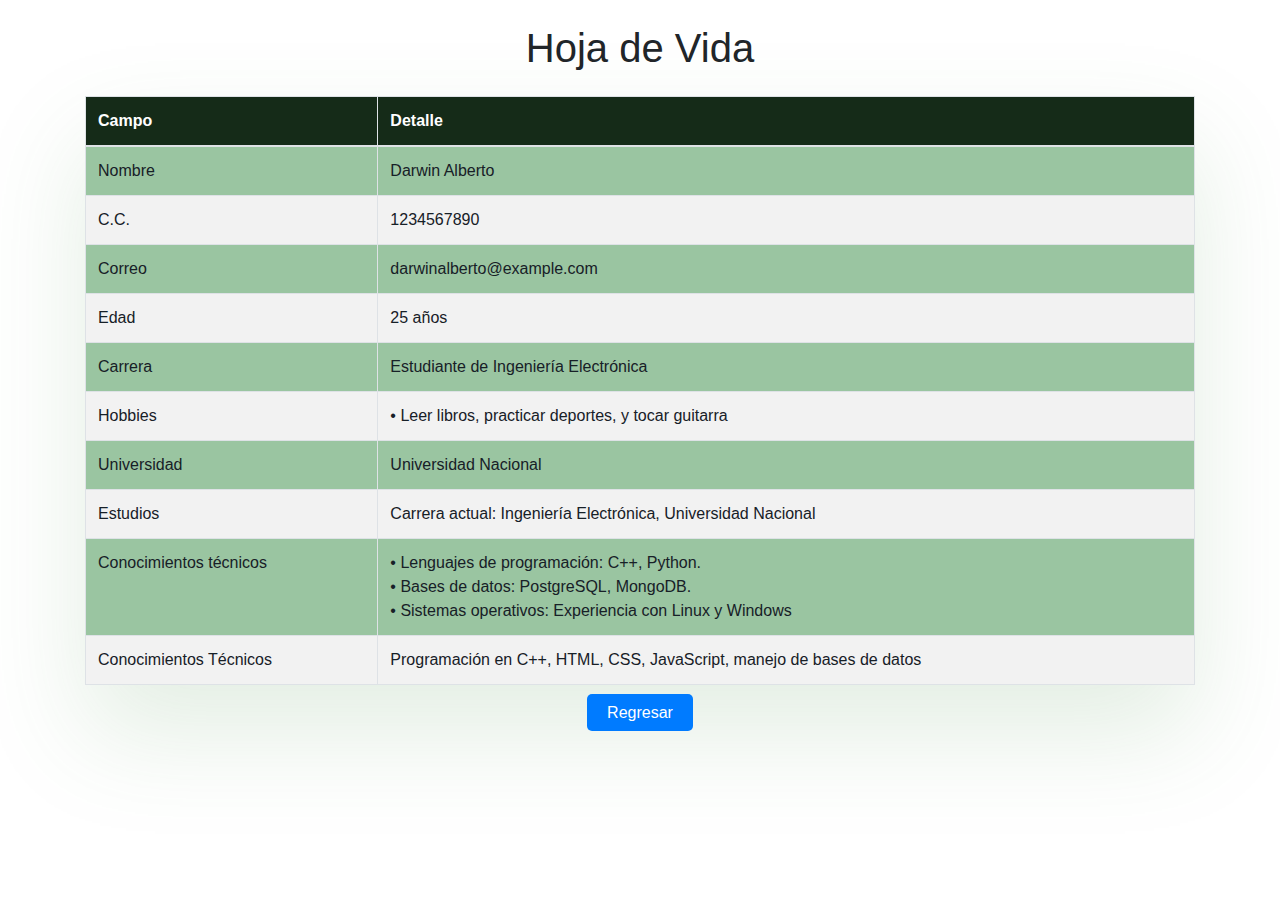
<file: Darwin.html>
<!DOCTYPE html>
<html lang="es">
<head>
    <meta charset="UTF-8">
    <meta http-equiv="X-UA-Compatible" content="IE=edge">
    <meta name="viewport" content="width=device-width, initial-scale=1.0">
    <title>Hoja de Vida</title>
    <!-- Enlace de Bootstrap CSS -->
    <link href="https://stackpath.bootstrapcdn.com/bootstrap/4.5.2/css/bootstrap.min.css" rel="stylesheet">
    <style>
        body{
            background-image: url('https://cdn.pixabay.com/photo/2024/05/05/07/41/lizard-8740424_1280.jpg');
            background-size: cover;
            background-position: center;
            padding-bottom: 100px;
        }
        .table{
            background-color: #9ac5a1;
            color: #172027;
        }
        .table-custom {
            margin-top: 20px;
            border: 1px solid #ddd;
            box-shadow: rgba(64, 139, 70, 0.15) 0px 48px 100px 0px;
        }
        .table-custom thead {
            background-color: #152b18;
            color: white;
        }
        .table-custom tbody tr:nth-child(even) {
            background-color: #f2f2f2;
        }
        .table-custom th, .table-custom td {
            padding: 12px;
            text-align: left;
        }
        .btn-back {
            margin-top: 20px;
            background-color: #007bff;
            color: white;
            border: none;
            padding: 10px 20px;
            border-radius: 5px;
            cursor: pointer;
            text-decoration: none;
        }
        .btn-back:hover {
            background-color: #b9b9b9;
        }
    </style>
</head>
<body>

    <div class="container">
        <h1 class="text-center my-4">Hoja de Vida</h1>
        
        <!-- Tabla con información personal -->
        <table class="table table-bordered table-custom">
            <thead>
                <tr>
                    <th>Campo</th>
                    <th>Detalle</th>
                </tr>
            </thead>
            <tbody>
                <tr>
                    <td>Nombre</td>
                    <td>Darwin Alberto</td>
                </tr>
                <tr>
                    <td>C.C.</td>
                    <td>1234567890</td>
                </tr>
                <tr>
                    <td>Correo</td>
                    <td>darwinalberto@example.com</td>
                </tr>
                <tr>
                    <td>Edad</td>
                    <td>25 años</td>
                </tr>
                <tr>
                    <td>Carrera</td>
                    <td>Estudiante de Ingeniería Electrónica</td>
                </tr>
                <tr>
                    <td>Hobbies</td>
                    <td>• Leer libros, practicar deportes, y tocar guitarra</td>
                </tr>
                <tr>
                    <td>Universidad</td>
                    <td>Universidad Nacional</td>
                </tr>
                <tr>
                    <td>Estudios</td>
                    <td>Carrera actual: Ingeniería Electrónica, Universidad Nacional<br></td>
                </tr>
                <tr>
                    <td>Conocimientos técnicos</td>
                    <td>• Lenguajes de programación: C++, Python.<br>
                        • Bases de datos: PostgreSQL, MongoDB.<br>
                        • Sistemas operativos: Experiencia con Linux y Windows<br>
                    </td>
                </tr>
                <tr>
                    <td>Conocimientos Técnicos</td>
                    <td>Programación en C++, HTML, CSS, JavaScript, manejo de bases de datos</td>
                </tr>
            </tbody>
        </table>

        <!-- Botón para regresar -->
        <div class="text-center">
            <a href="/index.html#section-group" class="btn-back">Regresar</a>
        </div>
    </div>

    <!-- Enlace de Bootstrap JS y dependencias -->
    <script src="https://code.jquery.com/jquery-3.5.1.slim.min.js"></script>
    <script src="https://cdn.jsdelivr.net/npm/@popperjs/core@2.9.3/dist/umd/popper.min.js"></script>
    <script src="https://stackpath.bootstrapcdn.com/bootstrap/4.5.2/js/bootstrap.min.js"></script>
</body>
</html>
</file>
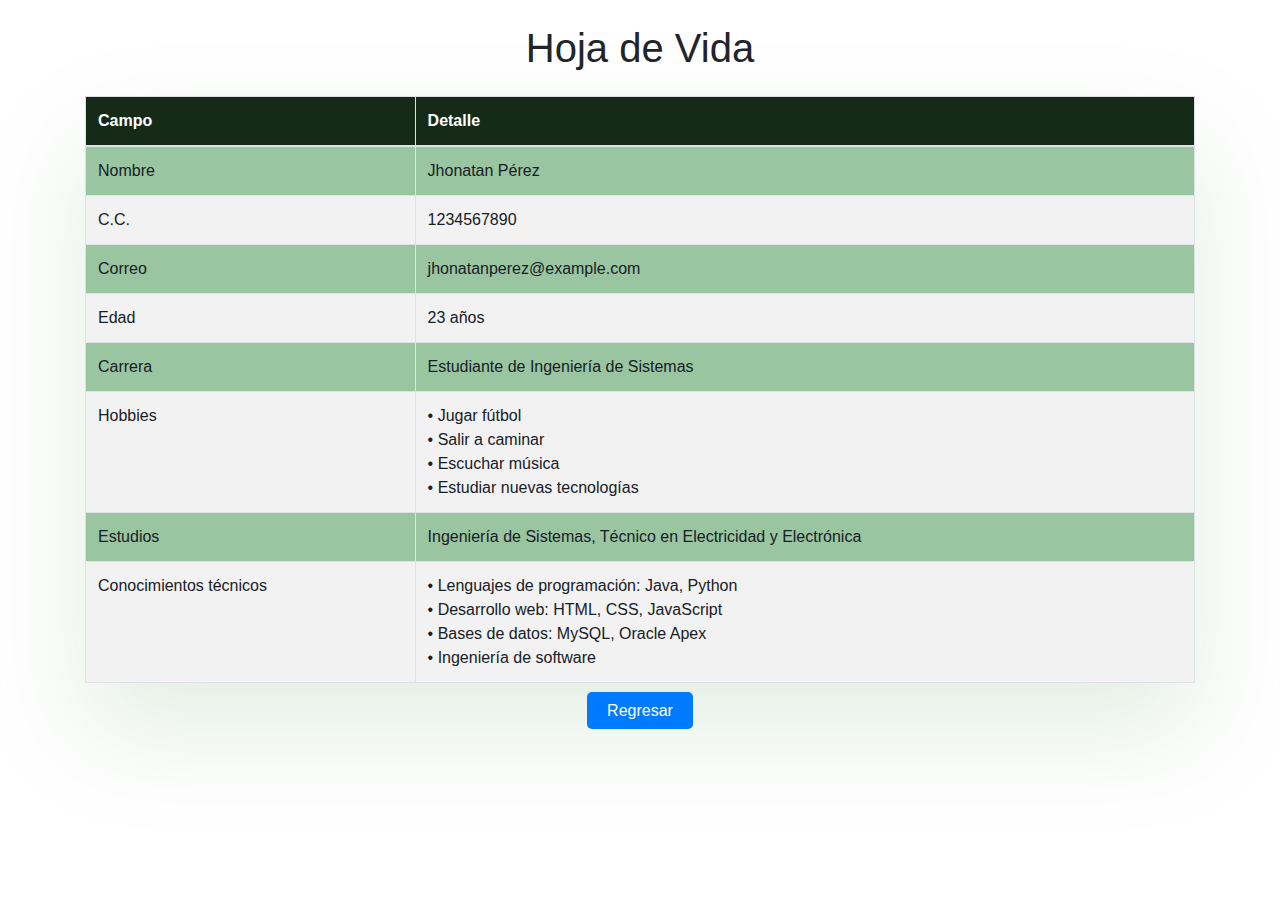
<file: jhonatan.html>
<!DOCTYPE html>
<html lang="es">
<head>
    <meta charset="UTF-8">
    <meta http-equiv="X-UA-Compatible" content="IE=edge">
    <meta name="viewport" content="width=device-width, initial-scale=1.0">
    <title>Hoja de Vida</title>
    <!-- Enlace de Bootstrap CSS -->
    <link href="https://stackpath.bootstrapcdn.com/bootstrap/4.5.2/css/bootstrap.min.css" rel="stylesheet">
    <style>
        body{
            background-image: url('https://cdn.pixabay.com/photo/2024/05/05/07/41/lizard-8740424_1280.jpg');
            background-size: cover;
            background-position: center;
            padding-bottom: 100px;
        }
        .table{
            background-color: #9ac5a1;
            color: #172027;
        }
        .table-custom {
            margin-top: 20px;
            border: 1px solid #ddd;
            box-shadow: rgba(64, 139, 70, 0.15) 0px 48px 100px 0px;
        }
        .table-custom thead {
            background-color: #152b18;
            color: white;
        }
        .table-custom tbody tr:nth-child(even) {
            background-color: #f2f2f2;
        }
        .table-custom th, .table-custom td {
            padding: 12px;
            text-align: left;
        }
        .btn-back {
            margin-top: 20px;
            background-color: #007bff;
            color: white;
            border: none;
            padding: 10px 20px;
            border-radius: 5px;
            cursor: pointer;
            text-decoration: none;
        }
        .btn-back:hover {
            background-color: #b9b9b9;
        }
    </style>
</head>
<body>

    <div class="container">
        <h1 class="text-center my-4">Hoja de Vida</h1>
        
        <!-- Tabla con información personal -->
        <table class="table table-bordered table-custom">
            <thead>
                <tr>
                    <th>Campo</th>
                    <th>Detalle</th>
                </tr>
            </thead>
            <tbody>
                <tr>
                    <td>Nombre</td>
                    <td>Jhonatan Pérez</td>
                </tr>
                <tr>
                    <td>C.C.</td>
                    <td>1234567890</td>
                </tr>
                <tr>
                    <td>Correo</td>
                    <td>jhonatanperez@example.com</td>
                </tr>
                <tr>
                    <td>Edad</td>
                    <td>23 años</td>
                </tr>
                <tr>
                    <td>Carrera</td>
                    <td>Estudiante de Ingeniería de Sistemas</td>
                </tr>
                <tr>
                    <td>Hobbies</td>
                    <td>• Jugar fútbol<br>
                        • Salir a caminar<br>
                        • Escuchar música<br>
                        • Estudiar nuevas tecnologías<br>
                    </td>
                </tr>
                <tr>
                    <td>Estudios</td>
                    <td>Ingeniería de Sistemas, Técnico en Electricidad y Electrónica<br>
                    </td>
                </tr>
                <tr>
                    <td>Conocimientos técnicos</td>
                    <td>• Lenguajes de programación: Java, Python<br>
                        • Desarrollo web: HTML, CSS, JavaScript<br>
                        • Bases de datos: MySQL, Oracle Apex<br>
                        • Ingeniería de software<br>
                    </td>
                </tr>
            </tbody>
        </table>

        <!-- Botón para regresar -->
        <div class="text-center">
            <a href="/index.html#section-group" class="btn-back">Regresar</a>
        </div>
    </div>

    <!-- Enlace de Bootstrap JS y dependencias -->
    <script src="https://code.jquery.com/jquery-3.5.1.slim.min.js"></script>
    <script src="https://cdn.jsdelivr.net/npm/@popperjs/core@2.9.3/dist/umd/popper.min.js"></script>
    <script src="https://stackpath.bootstrapcdn.com/bootstrap/4.5.2/js/bootstrap.min.js"></script>
</body>
</html>
</file>
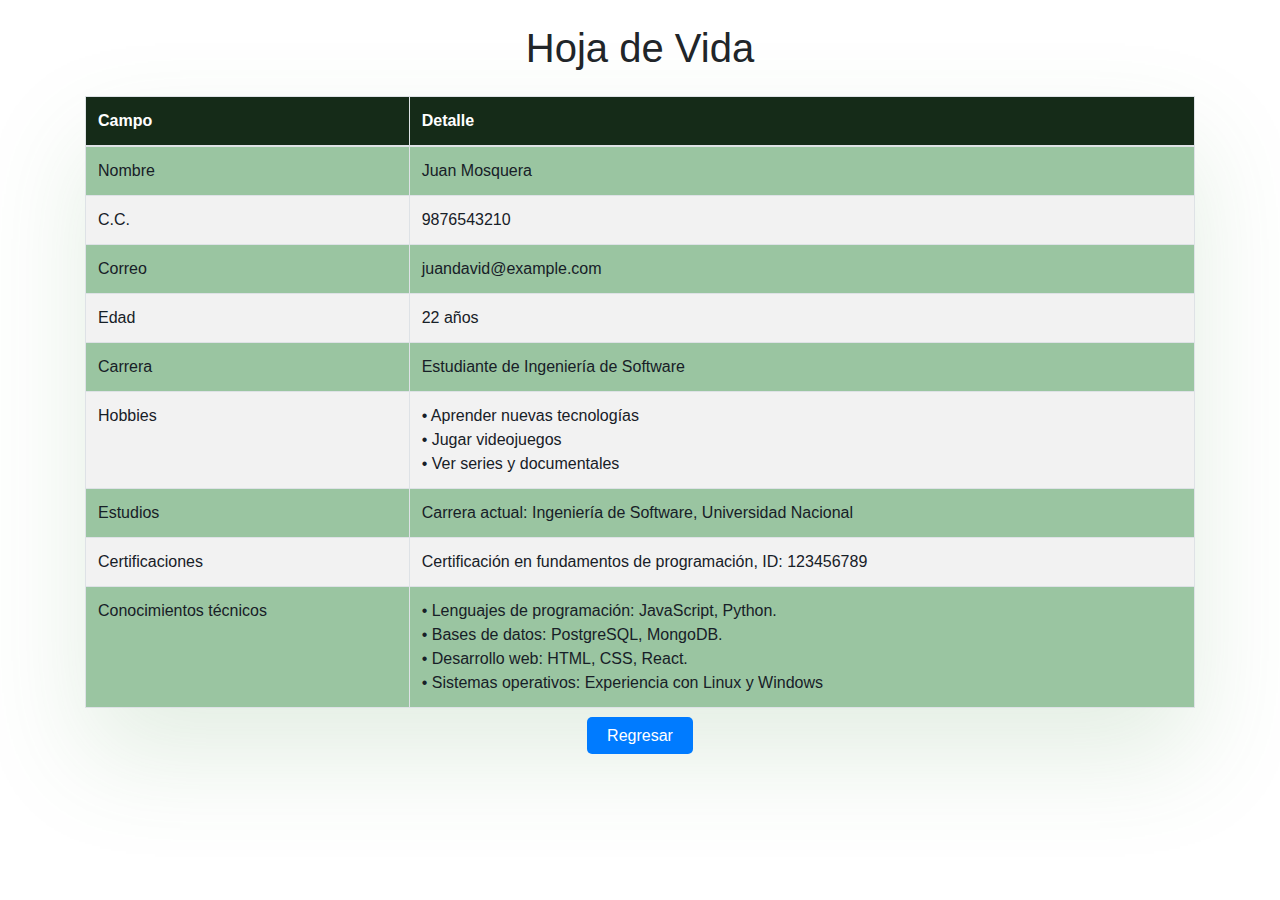
<file: juan.html>
<!DOCTYPE html>
<html lang="es">
<head>
    <meta charset="UTF-8">
    <meta http-equiv="X-UA-Compatible" content="IE=edge">
    <meta name="viewport" content="width=device-width, initial-scale=1.0">
    <title>Hoja de Vida</title>
    <!-- Enlace de Bootstrap CSS -->
    <link href="https://stackpath.bootstrapcdn.com/bootstrap/4.5.2/css/bootstrap.min.css" rel="stylesheet">
    <style>
        body{
            background-image: url('https://cdn.pixabay.com/photo/2024/05/05/07/41/lizard-8740424_1280.jpg');
            background-size: cover;
            background-position: center;
            padding-bottom: 100px;
        }
        .table{
            background-color: #9ac5a1;
            color: #172027;
        }
        .table-custom {
            margin-top: 20px;
            border: 1px solid #ddd;
            box-shadow: rgba(64, 139, 70, 0.15) 0px 48px 100px 0px;
        }
        .table-custom thead {
            background-color: #152b18;
            color: white;
        }
        .table-custom tbody tr:nth-child(even) {
            background-color: #f2f2f2;
        }
        .table-custom th, .table-custom td {
            padding: 12px;
            text-align: left;
        }
        .btn-back {
            margin-top: 20px;
            background-color: #007bff;
            color: white;
            border: none;
            padding: 10px 20px;
            border-radius: 5px;
            cursor: pointer;
            text-decoration: none;
        }
        .btn-back:hover {
            background-color: #b9b9b9;
        }
    </style>
</head>
<body>

    <div class="container">
        <h1 class="text-center my-4">Hoja de Vida</h1>
        
        <!-- Tabla con información personal -->
        <table class="table table-bordered table-custom">
            <thead>
                <tr>
                    <th>Campo</th>
                    <th>Detalle</th>
                </tr>
            </thead>
            <tbody>
                <tr>
                    <td>Nombre</td>
                    <td>Juan Mosquera </td>
                </tr>
                <tr>
                    <td>C.C.</td>
                    <td>9876543210</td>
                </tr>
                <tr>
                    <td>Correo</td>
                    <td>juandavid@example.com</td>
                </tr>
                <tr>
                    <td>Edad</td>
                    <td>22 años</td>
                </tr>
                <tr>
                    <td>Carrera</td>
                    <td>Estudiante de Ingeniería de Software</td>
                </tr>
                <tr>
                    <td>Hobbies</td>
                    <td>• Aprender nuevas tecnologías<br>
                        • Jugar videojuegos<br>
                        • Ver series y documentales<br>
                    </td>
                </tr>
                <tr>
                    <td>Estudios</td>
                    <td>Carrera actual: Ingeniería de Software, Universidad Nacional<br>
                    </td>
                </tr>
                <tr>
                    <td>Certificaciones</td>
                    <td>Certificación en fundamentos de programación, ID: 123456789<br>
                    </td>
                </tr>
                <tr>
                    <td>Conocimientos técnicos</td>
                    <td>• Lenguajes de programación: JavaScript, Python.<br>
                        • Bases de datos: PostgreSQL, MongoDB.<br>
                        • Desarrollo web: HTML, CSS, React.<br>
                        • Sistemas operativos: Experiencia con Linux y Windows<br>
                    </td>
                </tr>
            </tbody>
        </table>

        <!-- Botón para regresar -->
        <div class="text-center">
            <a href="/index.html#section-group" class="btn-back">Regresar</a>
        </div>
    </div>

    <!-- Enlace de Bootstrap JS y dependencias -->
    <script src="https://code.jquery.com/jquery-3.5.1.slim.min.js"></script>
    <script src="https://cdn.jsdelivr.net/npm/@popperjs/core@2.9.3/dist/umd/popper.min.js"></script>
    <script src="https://stackpath.bootstrapcdn.com/bootstrap/4.5.2/js/bootstrap.min.js"></script>
</body>
</html>
</file>
